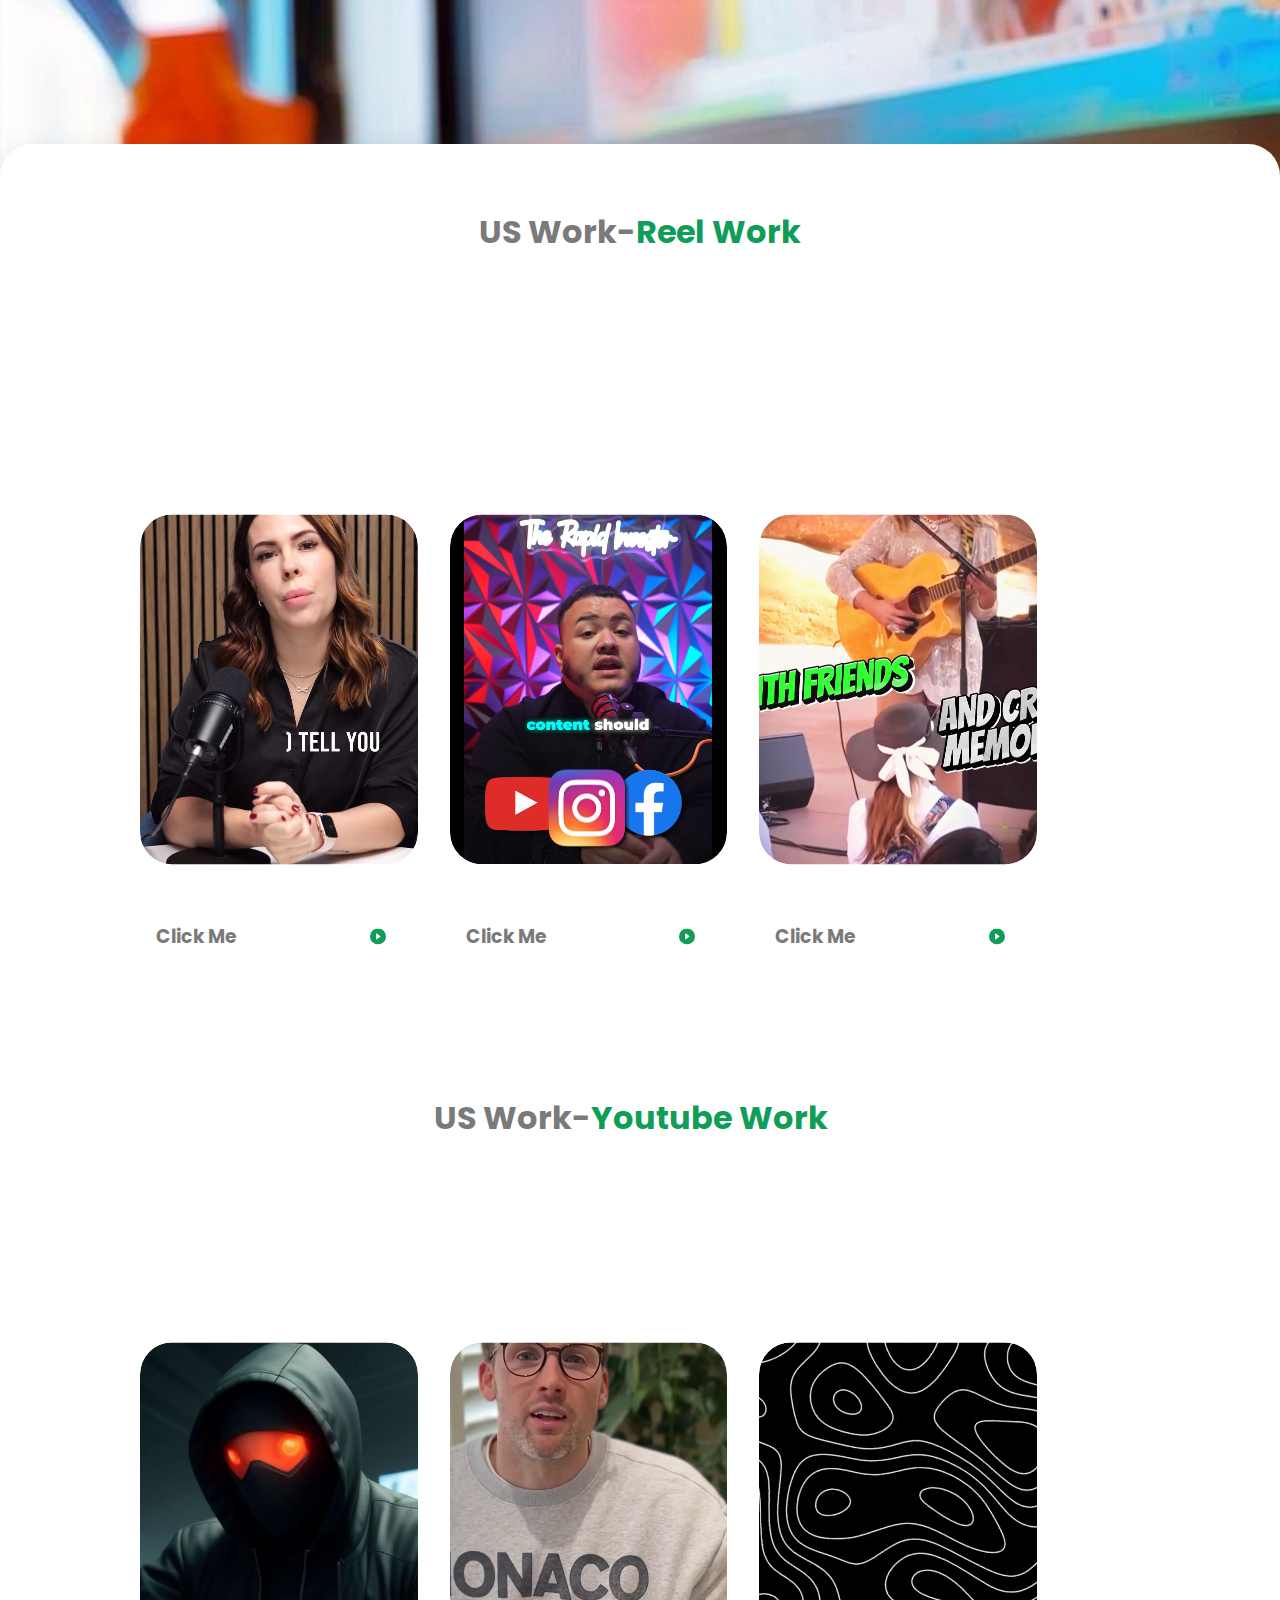
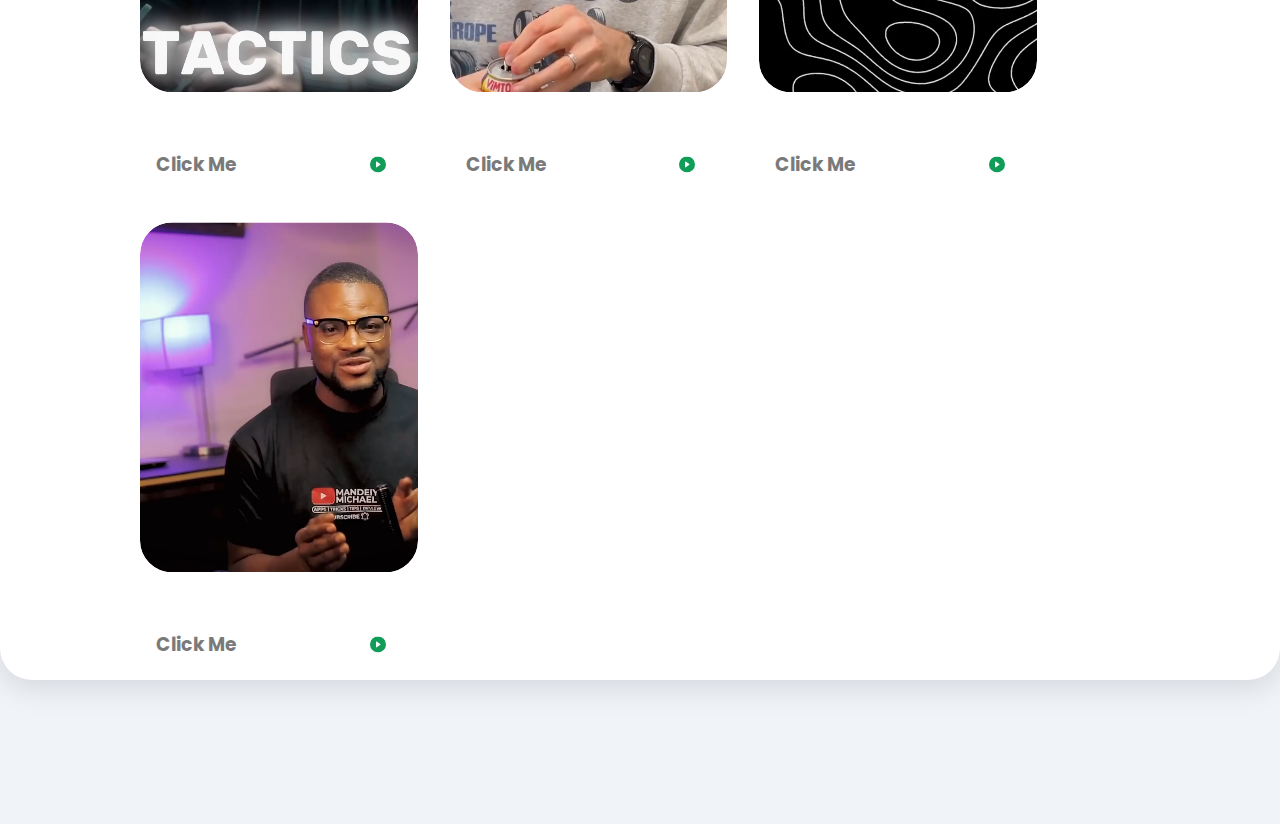
<file: segment2.html>
<!DOCTYPE html>
<html lang="en">
    <head>
        <meta charset="UTF-8">
        <meta name="viewport" content="width=device-width, initial-scale=1.0">
        <title> Areen's Portfolio </title>
        <link rel="preconnect" href="https://fonts.gstatic.com">
        <link href="https://fonts.googleapis.com/css2?family=Poppins:wght@200;300;400;500;600;700;800;900&display=swap"
            rel="stylesheet">
        <link href='https://unpkg.com/boxicons@2.0.7/css/boxicons.min.css' rel='stylesheet'>
        <link rel="stylesheet" href="css/style.css">
    </head>
<body>
    
    <section class="align-items-center bg-img bg-img-fixed" id="food-menu-section"
        style="background-image: url(img/WhatsApp\ Image\ 2024-08-29\ at\ 13.37.56.jpeg);">
        <div class="container">
            <div class="food-menu" style="padding-bottom: 20px;">
                <h1>US Work-<span class="primary-color">Reel Work</span></h1>
                
            
                <div class="food-item-wrap all" style="padding: 60px;">
                    <!-- First Video Item -->
                    <div class="food-item dolor-type">
                        <div class="item-wrap bottom-up play-on-scroll" style="height: 100%;">
                            <!-- Use position: relative to maintain structure and layout -->
                            <a href="https://drive.google.com/file/d/1bMIPZk1EaBNkZndCbLv4C5nbQEJWQMbQ/view?usp=sharing" style="text-decoration: none; color: inherit; display: block; height: 100%;">
                                <div class="item-img" style="height: 350px;">
                                    <!-- Video element for playing background video -->
                                    <video class="img-holder" style="height: 100%; width: 100%; object-fit: cover;" autoplay loop muted playsinline>
                                        <source src="./US/Reel/WhatsApp Video 2024-08-31 at 21.31.55.mp4" type="video/mp4">
                                        Your browser does not support the video tag.
                                    </video>
                                </div>
                                <div class="item-info">
                                    <div>
                                        <h3>Click Me</h3>
                                    </div>
                                    <div class="cart-btn">
                                        <svg xmlns="http://www.w3.org/2000/svg" width="16" height="16" fill="currentColor" class="bi bi-play-circle-fill" viewBox="0 0 16 16">
                                            <path d="M16 8A8 8 0 1 1 0 8a8 8 0 0 1 16 0M6.79 5.093A.5.5 0 0 0 6 5.5v5a.5.5 0 0 0 .79.407l3.5-2.5a.5.5 0 0 0 0-.814z"/>
                                        </svg>
                                    </div>
                                </div>
                            </a>
                        </div>
                    </div>
                    <!-- Second Video Item -->
                    <div class="food-item dolor-type">
                        <div class="item-wrap bottom-up play-on-scroll" style="height: 100%;">
                            <!-- Use position: relative to maintain structure and layout -->
                            <a href="https://drive.google.com/file/d/1sQIK14SbMAVZfR2yqHuzv3g5oj7UHNkz/view?usp=sharing" style="text-decoration: none; color: inherit; display: block; height: 100%;">
                                <div class="item-img" style="height: 350px;">
                                    <!-- Video element for playing background video -->
                                    <video class="img-holder" style="height: 100%; width: 100%; object-fit: cover;" autoplay loop muted playsinline>
                                        <source src="./US/Reel/WhatsApp Video 2024-08-31 at 21.32.04.mp4" type="video/mp4">
                                        Your browser does not support the video tag.
                                    </video>
                                </div>
                                <div class="item-info">
                                    <div>
                                        <h3>Click Me</h3>
                                    </div>
                                    <div class="cart-btn">
                                        <svg xmlns="http://www.w3.org/2000/svg" width="16" height="16" fill="currentColor" class="bi bi-play-circle-fill" viewBox="0 0 16 16">
                                            <path d="M16 8A8 8 0 1 1 0 8a8 8 0 0 1 16 0M6.79 5.093A.5.5 0 0 0 6 5.5v5a.5.5 0 0 0 .79.407l3.5-2.5a.5.5 0 0 0 0-.814z"/>
                                        </svg>
                                    </div>
                                </div>
                            </a>
                        </div>
                    </div>
                    <!-- Third Video Item -->
                    <div class="food-item dolor-type">
                        <div class="item-wrap bottom-up play-on-scroll" style="height: 100%;">
                            <!-- Use position: relative to maintain structure and layout -->
                            <a href="https://drive.google.com/file/d/1rnVga-APq5MgDv8cE3BwKKX6Wm3PULWr/view?usp=sharing" style="text-decoration: none; color: inherit; display: block; height: 100%;">
                                <div class="item-img" style="height: 350px;">
                                    <!-- Video element for playing background video -->
                                    <video class="img-holder" style="height: 100%; width: 100%; object-fit: cover;" autoplay loop muted playsinline>
                                        <source src="./US/Reel/WhatsApp Video 2024-08-31 at 21.32.16.mp4" type="video/mp4">
                                        Your browser does not support the video tag.
                                    </video>
                                </div>
                                <div class="item-info">
                                    <div>
                                        <h3>Click Me</h3>
                                    </div>
                                    <div class="cart-btn">
                                        <svg xmlns="http://www.w3.org/2000/svg" width="16" height="16" fill="currentColor" class="bi bi-play-circle-fill" viewBox="0 0 16 16">
                                            <path d="M16 8A8 8 0 1 1 0 8a8 8 0 0 1 16 0M6.79 5.093A.5.5 0 0 0 6 5.5v5a.5.5 0 0 0 .79.407l3.5-2.5a.5.5 0 0 0 0-.814z"/>
                                        </svg>
                                    </div>
                                </div>
                            </a>
                        </div>
                    </div>
                    
                    
                    
                <h1 style="margin: 50px ;padding-top: 200px;margin-left: 30%;margin-right: 30%;">US Work-<span class="primary-color">Youtube  Work</span></h1>
                <div class="food-item dolor-type">
                    <div class="item-wrap bottom-up play-on-scroll" style="height: 100%;">
                        <!-- Use position: relative to maintain structure and layout -->
                        <a href="https://drive.google.com/file/d/1c1D3ztykmJujHVm5JI0XxqQoNwqnEsPi/view?usp=sharing" style="text-decoration: none; color: inherit; display: block; height: 100%;">
                            <div class="item-img" style="height: 350px;">
                                <!-- Video element for playing background video -->
                                <video class="img-holder" style="height: 100%; width: 100%; object-fit: cover;" autoplay loop muted playsinline>
                                    <source src="./US/yt/WhatsApp Video 2024-08-31 at 21.33.49.mp4" type="video/mp4">
                                    Your browser does not support the video tag.
                                </video>
                            </div>
                            <div class="item-info">
                                <div>
                                    <h3>Click Me</h3>
                                </div>
                                <div class="cart-btn">
                                    <svg xmlns="http://www.w3.org/2000/svg" width="16" height="16" fill="currentColor" class="bi bi-play-circle-fill" viewBox="0 0 16 16">
                                        <path d="M16 8A8 8 0 1 1 0 8a8 8 0 0 1 16 0M6.79 5.093A.5.5 0 0 0 6 5.5v5a.5.5 0 0 0 .79.407l3.5-2.5a.5.5 0 0 0 0-.814z"/>
                                    </svg>
                                </div>
                            </div>
                        </a>
                    </div>
                </div>
                <div class="food-item dolor-type">
                    <div class="item-wrap bottom-up play-on-scroll" style="height: 100%; width: 100%;">
                        <!-- Use position: relative to maintain structure and layout -->
                        <a href="https://drive.google.com/file/d/1yKBHPFP8AUqYgIxdbASThnacfn8AUoL6/view?usp=sharing" style="text-decoration: none; color: inherit; display: block; height: 100%;">
                            <div class="item-img" style="height: 350px;">
                                <!-- Video element for playing background video -->
                                <video class="img-holder" style="height: 100%; width: 100%; object-fit: cover;" autoplay loop muted playsinline>
                                    <source src="./US/yt/WhatsApp Video 2024-08-31 at 21.34.29.mp4" type="video/mp4">
                                    Your browser does not support the video tag.
                                </video>
                            </div>
                            <div class="item-info">
                                <div>
                                    <h3>Click Me</h3>
                                </div>
                                <div class="cart-btn">
                                    <svg xmlns="http://www.w3.org/2000/svg" width="16" height="16" fill="currentColor" class="bi bi-play-circle-fill" viewBox="0 0 16 16">
                                        <path d="M16 8A8 8 0 1 1 0 8a8 8 0 0 1 16 0M6.79 5.093A.5.5 0 0 0 6 5.5v5a.5.5 0 0 0 .79.407l3.5-2.5a.5.5 0 0 0 0-.814z"/>
                                    </svg>
                                </div>
                            </div>
                        </a>
                    </div>
                </div>
                <div class="food-item dolor-type">
                    <div class="item-wrap bottom-up play-on-scroll" style="height: 100%; width: 100%;">
                        <!-- Use position: relative to maintain structure and layout -->
                        <a href="https://drive.google.com/file/d/1C97d1BnPNIpk1Ie3usxz6RXXpCWNl3R5/view?usp=sharing" style="text-decoration: none; color: inherit; display: block; height: 100%;">
                            <div class="item-img" style="height: 350px;">
                                <!-- Video element for playing background video -->
                                <video class="img-holder" style="height: 100%; width: 100%; object-fit: cover;" autoplay loop muted playsinline>
                                    <source src="./US/yt/WhatsApp Video 2024-08-31 at 21.35.26.mp4" type="video/mp4">
                                    Your browser does not support the video tag.
                                </video>
                            </div>
                            <div class="item-info">
                                <div>
                                    <h3>Click Me</h3>
                                </div>
                                <div class="cart-btn">
                                    <svg xmlns="http://www.w3.org/2000/svg" width="16" height="16" fill="currentColor" class="bi bi-play-circle-fill" viewBox="0 0 16 16">
                                        <path d="M16 8A8 8 0 1 1 0 8a8 8 0 0 1 16 0M6.79 5.093A.5.5 0 0 0 6 5.5v5a.5.5 0 0 0 .79.407l3.5-2.5a.5.5 0 0 0 0-.814z"/>
                                    </svg>
                                </div>
                            </div>
                        </a>
                    </div>
                </div>
                <div class="food-item dolor-type">
                    <div class="item-wrap bottom-up play-on-scroll" style="height: 100%; width: 100%;">
                        <!-- Use position: relative to maintain structure and layout -->
                        <a href="https://drive.google.com/file/d/1d5vvn6Q0Na5LHj227C6-_AQSZpboDKmR/view?usp=sharing" style="text-decoration: none; color: inherit; display: block; height: 100%;">
                            <div class="item-img" style="height: 350px;">
                                <!-- Video element for playing background video -->
                                <video class="img-holder" style="height: 100%; width: 100%; object-fit: cover;" autoplay loop muted playsinline>
                                    <source src="./US/yt/WhatsApp Video 2024-08-31 at 21.43.38.mp4" type="video/mp4">
                                    Your browser does not support the video tag.
                                </video>
                            </div>
                            <div class="item-info">
                                <div>
                                    <h3>Click Me</h3>
                                </div>
                                <div class="cart-btn">
                                    <svg xmlns="http://www.w3.org/2000/svg" width="16" height="16" fill="currentColor" class="bi bi-play-circle-fill" viewBox="0 0 16 16">
                                        <path d="M16 8A8 8 0 1 1 0 8a8 8 0 0 1 16 0M6.79 5.093A.5.5 0 0 0 6 5.5v5a.5.5 0 0 0 .79.407l3.5-2.5a.5.5 0 0 0 0-.814z"/>
                                    </svg>
                                </div>
                            </div>
                        </a>
                    </div>
                </div>
                    
                </div>
                
                
            </div>
        </div>
    </section>
    <script src="js/main.js"></script>
</body>
</html>
</file>
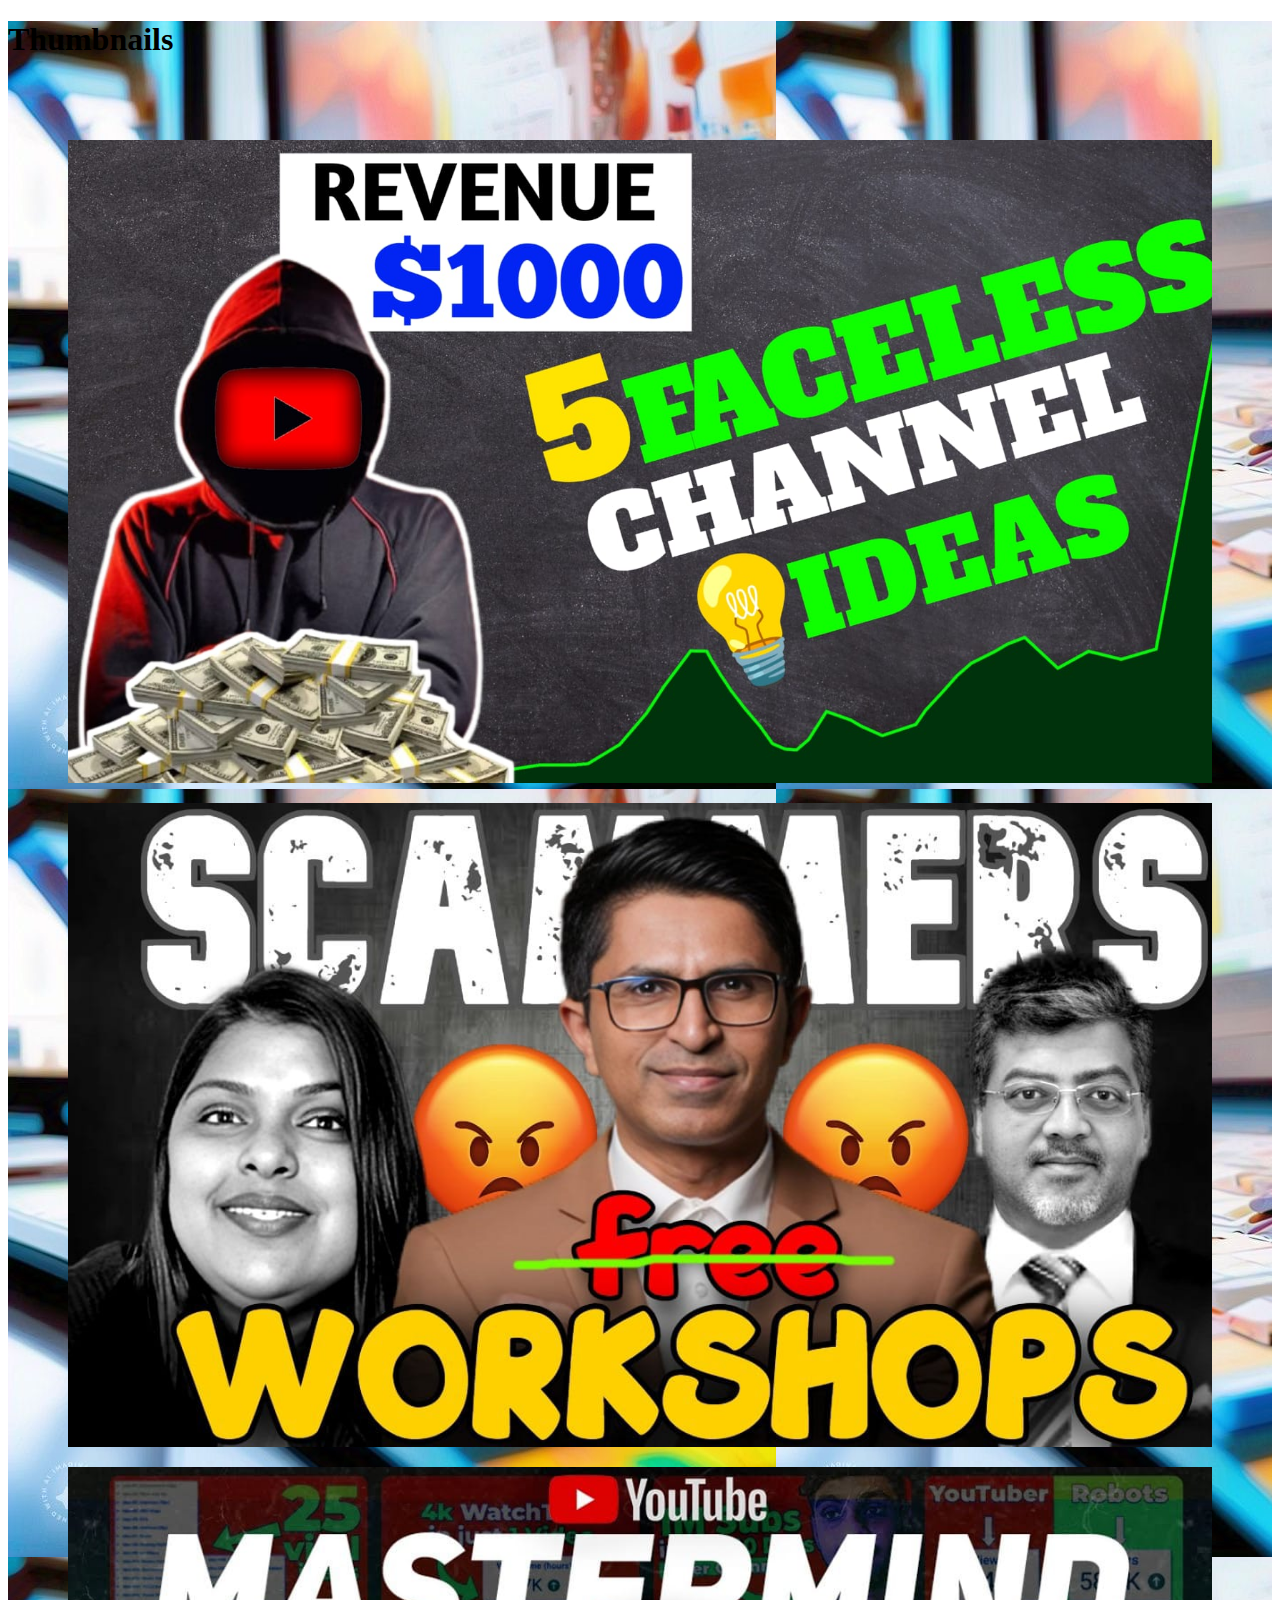
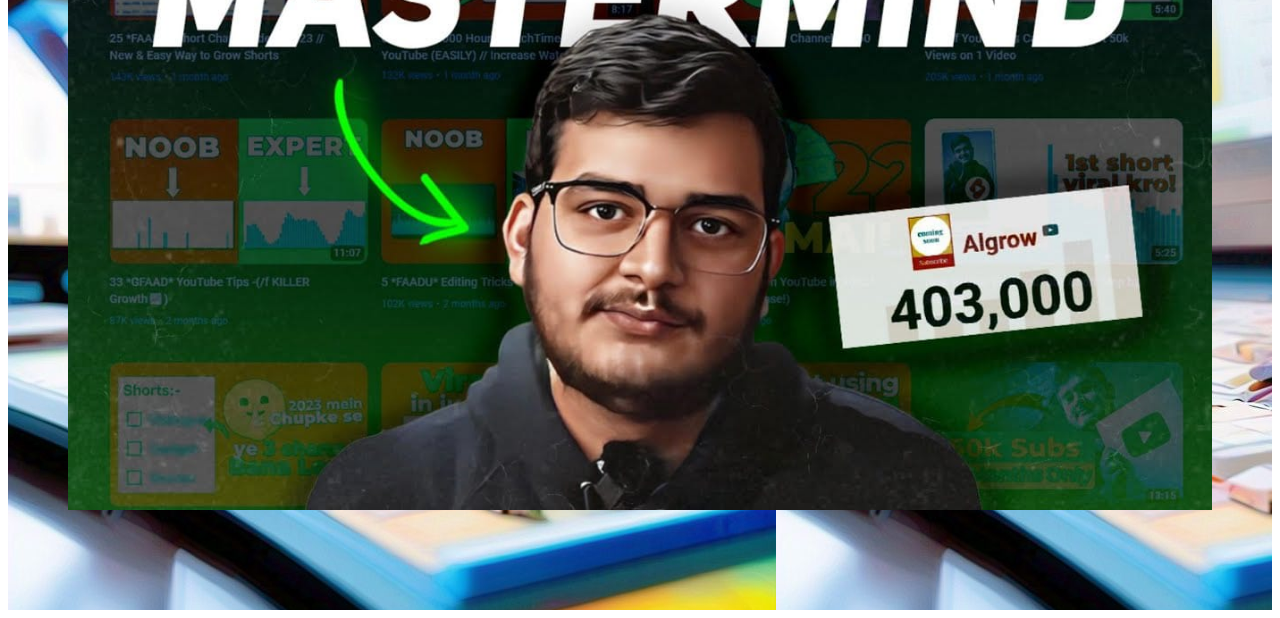
<file: thumbnail.html>
<!DOCTYPE html>
<html lang="en">
    <head>
        <meta charset="UTF-8">
        <meta name="viewport" content="width=device-width, initial-scale=1.0">
        <title>Thumbnails</title>
        <link rel="preconnect" href="https://fonts.gstatic.com">
        <link href="https://fonts.googleapis.com/css2?family=Poppins:wght@200;300;400;500;600;700;800;900&display=swap" rel="stylesheet">
        <link href='https://unpkg.com/boxicons@2.0.7/css/boxicons.min.css' rel='stylesheet'>
    </head>
<body>
    
    <section class="align-items-center bg-img bg-img-fixed" id="food-menu-section"
        style="background-image: url(img/WhatsApp\ Image\ 2024-08-29\ at\ 13.37.56.jpeg); height: 100%; width: 100%;">
        <div class="container">
            <div class="food-menu" style="padding-bottom: 20px;">
                <h1>
                   Thumb<span class="primary-color">nails</span> 
                </h1>
            
                <div class="food-item-wrap all" style="padding: 60px;">
                    <!-- First Image -->
                    <div class="food-item dolor-type" style="width: 100%; max-width: 100%; margin-bottom: 20px;">
                        <div class="item-wrap bottom-up play-on-scroll">
                            <div class="item-img" style="height: auto; max-width: 100%;">
                                <div class="img-holder bg-img" 
                                     style="background-image: url('assets/WhatsApp\ Image\ 2024-08-30\ at\ 12.28.30.jpeg'); height: 0; padding-bottom: 56.25%; background-size: cover; background-position: center;">
                                </div>
                            </div>
                        </div>
                    </div>

                    <!-- Second Image -->
                    <div class="food-item dolor-type" style="width: 100%; max-width: 100%; margin-bottom: 20px;">
                        <div class="item-wrap bottom-up play-on-scroll">
                            <div class="item-img" style="height: auto; max-width: 100%;">
                                <div class="img-holder bg-img"
                                     style="background-image: url('assets/WhatsApp\ Image\ 2024-08-30\ at\ 12.30.00.jpeg'); height: 0; padding-bottom: 56.25%; background-size: cover; background-position: center;">
                                </div>
                            </div>
                        </div>
                    </div>
                    
                    <!-- Third Image -->
                    <div class="food-item ipsum-type" style="width: 100%; max-width: 100%; margin-bottom: 20px;">
                        <div class="item-wrap bottom-up play-on-scroll">
                            <div class="item-img" style="height: auto; max-width: 100%;">
                                <div class="img-holder bg-img"
                                     style="background-image: url('assets/WhatsApp\ Image\ 2024-08-30\ at\ 12.30.00\ \(1\).jpeg'); height: 0; padding-bottom: 56.25%; background-size: cover; background-position: center;">
                                </div>
                            </div>
                        </div>
                    </div>
                </div>
            </div>
        </div>
    </section>
    <script src="js/main.js"></script>
</body>
</html>
</file>
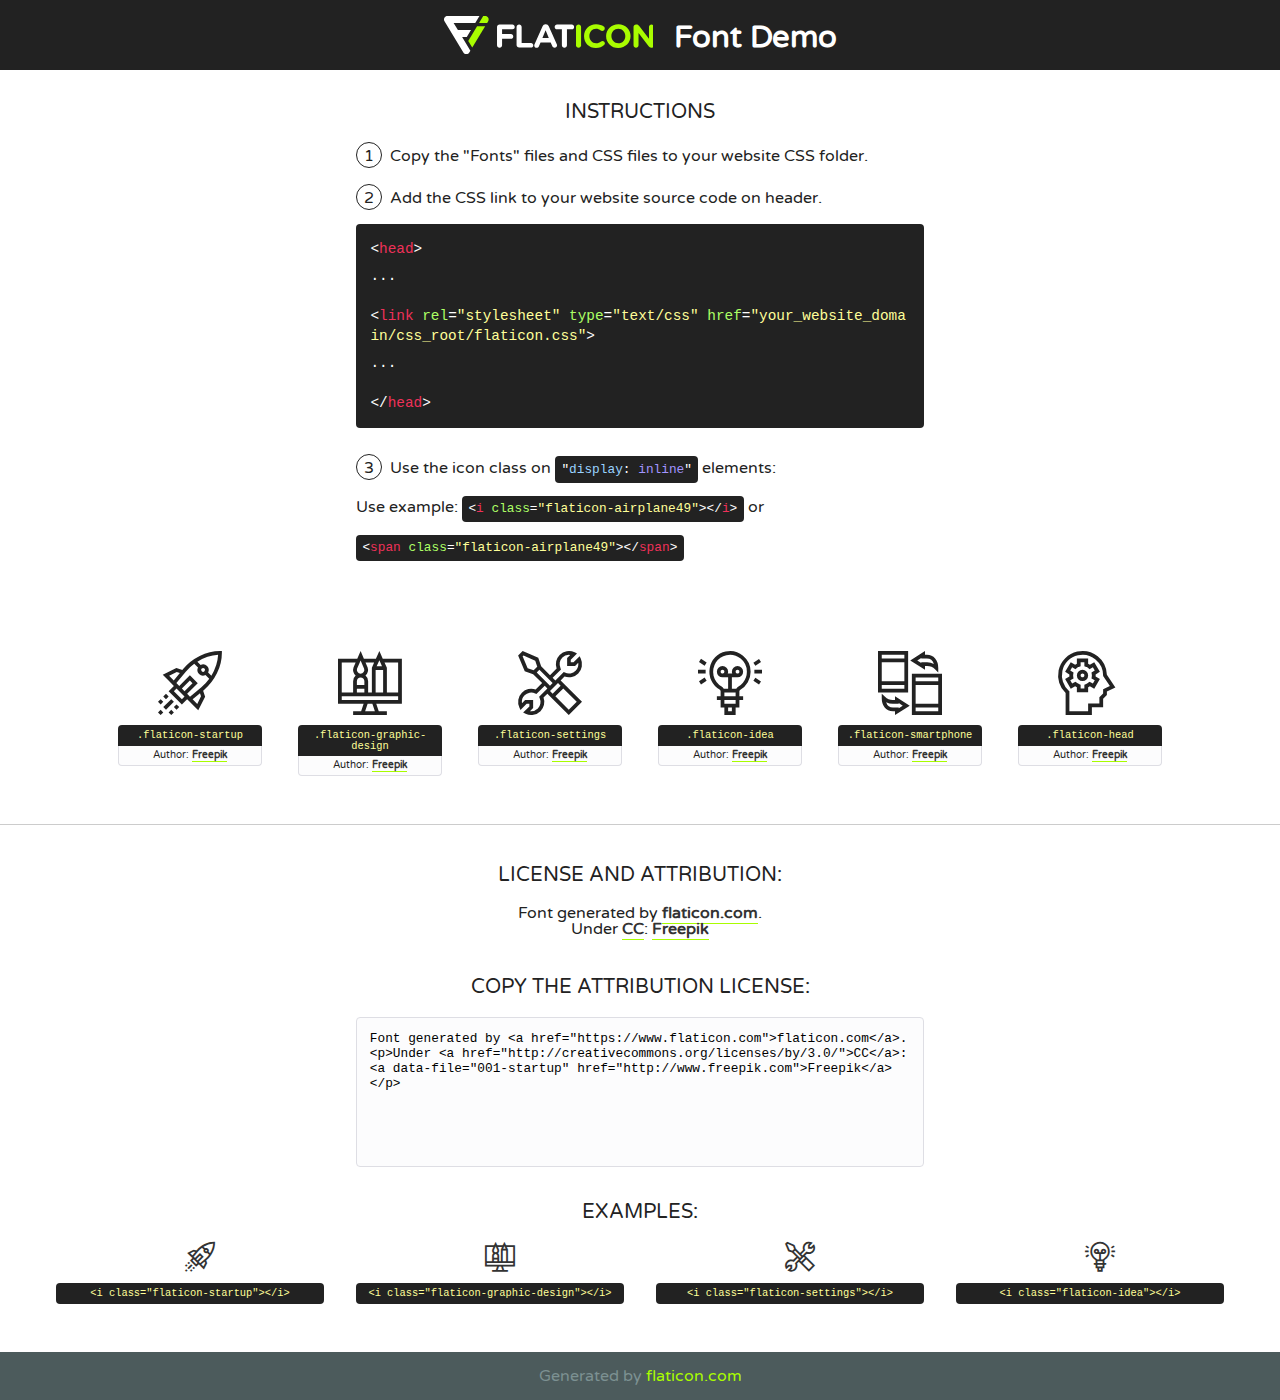
<file: fonts/flaticon/font/flaticon.html>
<!DOCTYPE html>
<!--
  Flaticon icon font: Flaticon
  Creation date: 03/04/2019 06:02
-->
<html>
<!DOCTYPE html>
<html>

<head>
    <title>Flaticon WebFont</title>
    <link href="http://fonts.googleapis.com/css?family=Varela+Round" rel="stylesheet" type="text/css" />
    <link rel="stylesheet" type="text/css" href="flaticon.css">
    <meta charset="UTF-8">
    <style>
    html, body, div, span, applet, object, iframe,
    h1, h2, h3, h4, h5, h6, p, blockquote, pre,
    a, abbr, acronym, address, big, cite, code,
    del, dfn, em, img, ins, kbd, q, s, samp,
    small, strike, strong, sub, sup, tt, var,
    b, u, i, center,
    dl, dt, dd, ol, ul, li,
    fieldset, form, label, legend,
    table, caption, tbody, tfoot, thead, tr, th, td,
    article, aside, canvas, details, embed, 
    figure, figcaption, footer, header, hgroup, 
    menu, nav, output, ruby, section, summary,
    time, mark, audio, video {
        margin: 0;
        padding: 0;
        border: 0;
        font-size: 100%;
        font: inherit;
        vertical-align: baseline;
    }
    /* HTML5 display-role reset for older browsers */
    article, aside, details, figcaption, figure, 
    footer, header, hgroup, menu, nav, section {
        display: block;
    }
    body {
        line-height: 1;
    }
    ol, ul {
        list-style: none;
    }
    blockquote, q {
        quotes: none;
    }
    blockquote:before, blockquote:after,
    q:before, q:after {
        content: '';
        content: none;
    }
    table {
        border-collapse: collapse;
        border-spacing: 0;
    }
    body {
        font-family: 'Varela Round', Helvetica, Arial, sans-serif;
        font-size: 16px;
        color: #222;
    }
    a {
        color: #333;
        border-bottom: 1px solid #a9fd00;
        font-weight: bold;
        text-decoration: none;
    }
    * {
        -moz-box-sizing: border-box;
        -webkit-box-sizing: border-box;
        box-sizing: border-box;
        margin: 0;
        padding: 0;
    }
    [class^="flaticon-"]:before, [class*=" flaticon-"]:before, [class^="flaticon-"]:after, [class*=" flaticon-"]:after {
        font-family: Flaticon;
        font-size: 30px;
        font-style: normal;
        margin-left: 20px;
        color: #333;
    }
    .wrapper {
        max-width: 600px;
        margin: auto;
        padding: 0 1em;
    }
    .title {
        font-size: 1.25em;
        text-align: center;
        margin-bottom: 1em;
        text-transform: uppercase;
    }
    header {
        text-align: center;
        background-color: #222;
        color: #fff;
        padding: 1em;
    }
    header .logo {
        width: 210px;
        height: 38px;
        display: inline-block;
        vertical-align: middle;
        margin-right: 1em;
        border: none;
    }
    header strong {
        font-size: 1.95em;
        font-weight: bold;
        vertical-align: middle;
        margin-top: 5px;
        display: inline-block;
    }
    .demo {
        margin: 2em auto;
        line-height: 1.25em;
    }
    .demo ul li {
        margin-bottom: 1em;
    }
    .demo ul li .num {
        color: #222;
        border-radius: 20px;
        display: inline-block;
        width: 26px;
        padding: 3px;
        height: 26px;
        text-align: center;
        margin-right: 0.5em;
        border: 1px solid #222;
    }
    .demo ul li code {
        background-color: #222;
        border-radius: 4px;
        padding: 0.25em 0.5em;
        display: inline-block;
        color: #fff;
        font-family: Consolas,Monaco,Lucida Console,Liberation Mono,DejaVu Sans Mono,Bitstream Vera Sans Mono,Courier New, monospace;
        font-weight: lighter;
        margin-top: 1em;
        font-size: 0.8em;
        word-break: break-all;
    }
    .demo ul li code.big {
        padding: 1em;
        font-size: 0.9em;
    }
    .demo ul li code .red {
        color: #EF3159;
    }
    .demo ul li code .green {
        color: #ACFF65;
    }
    .demo ul li code .yellow {
        color: #FFFF99;
    }
    .demo ul li code .blue {
        color: #99D3FF;
    }
    .demo ul li code .purple {
        color: #A295FF;
    }
    .demo ul li code .dots {
        margin-top: 0.5em;
        display: block;
    }
    #glyphs {
        border-bottom: 1px solid #ccc;
        padding: 2em 0;
        text-align: center;
    }
    .glyph {
        display: inline-block;
        width: 9em;
        margin: 1em;
        text-align: center;
        vertical-align: top;
        background: #FFF;
    }
    .glyph .glyph-icon {
        padding: 10px;
        display: block;
        font-family:"Flaticon";
        font-size: 64px;
        line-height: 1;
    }
    .glyph .glyph-icon:before {
        font-size: 64px;
        color: #222;
        margin-left: 0;
    }
    .class-name {
        font-size: 0.65em;
        background-color: #222;
        color: #fff;
        border-radius: 4px 4px 0 0;
        padding: 0.5em;
        color: #FFFF99;
        font-family: Consolas,Monaco,Lucida Console,Liberation Mono,DejaVu Sans Mono,Bitstream Vera Sans Mono,Courier New, monospace;
    }
    .author-name {
        font-size: 0.6em;
        background-color: #fcfcfd;
        border: 1px solid #DEDEE4;
        border-top: 0;
        border-radius: 0 0 4px 4px;
        padding: 0.5em;
    }
    .class-name:last-child {
        font-size: 10px;
        color:#888;
    }
    .class-name:last-child a {
        font-size: 10px;
        color:#555;
    }
    .class-name:last-child a:hover {
        color:#a9fd00;
    }
    .glyph > input {
        display: block;
        width: 100px;
        margin: 5px auto;
        text-align: center;
        font-size: 12px;
        cursor: text;
    }
    .glyph > input.icon-input {
        font-family:"Flaticon";
        font-size: 16px;
        margin-bottom: 10px;
    }
    .attribution .title {
        margin-top: 2em;
    }
    .attribution textarea {
        background-color: #fcfcfd;
        padding: 1em;
        border: none;
        box-shadow: none;
        border: 1px solid #DEDEE4;
        border-radius: 4px;
        resize: none;
        width: 100%;
        height: 150px;
        font-size: 0.8em;
        font-family: Consolas,Monaco,Lucida Console,Liberation Mono,DejaVu Sans Mono,Bitstream Vera Sans Mono,Courier New, monospace;
        -webkit-appearance: none;
    }
    .iconsuse {
        margin: 2em auto;
        text-align: center;
        max-width: 1200px;
    }
    .iconsuse:after {
        content: '';
        display: table;
        clear: both;
    }
    .iconsuse .image {
        float: left;
        width: 25%;
        padding: 0 1em;
    }
    .iconsuse .image p {
        margin-bottom: 1em;
    }
    .iconsuse .image span {
        display: block;
        font-size: 0.65em;
        background-color: #222;
        color: #fff;
        border-radius: 4px;
        padding: 0.5em;
        color: #FFFF99;
        margin-top: 1em;
        font-family: Consolas,Monaco,Lucida Console,Liberation Mono,DejaVu Sans Mono,Bitstream Vera Sans Mono,Courier New, monospace;
    }
    #footer {
        text-align: center;
        background-color: #4C5B5C;
        color: #7c9192;
        padding: 1em;
    }
    #footer a {
        border: none;
        color: #a9fd00;
        font-weight: normal;
    }
    @media (max-width: 960px) {
        .iconsuse .image {
            width: 50%;
        }
    }
    @media (max-width: 560px) {
        .iconsuse .image {
            width: 100%;
        }
    }
    </style>
</head>

<body class="characters-off">

    <header>
        <a href="https://www.flaticon.com" target="_blank" class="logo">
            <svg version="1.1" xmlns="http://www.w3.org/2000/svg" xmlns:xlink="http://www.w3.org/1999/xlink" xmlns:a="http://ns.adobe.com/AdobeSVGViewerExtensions/3.0/" viewBox="0 0 560.875 102.036" enable-background="new 0 0 560.875 102.036" xml:space="preserve">
                <defs>
                </defs>
                <g>
                    <g class="letters">
                        <path fill="#ffffff" d="M141.596,29.675c0-3.777,2.985-6.767,6.764-6.767h34.438c3.426,0,6.15,2.728,6.15,6.15
                        c0,3.43-2.724,6.149-6.15,6.149h-27.674v13.091h23.719c3.429,0,6.151,2.724,6.151,6.15c0,3.43-2.723,6.149-6.151,6.149h-23.719
                        v17.574c0,3.773-2.986,6.761-6.764,6.761c-3.779,0-6.764-2.989-6.764-6.761V29.675z"></path>
                        <path fill="#ffffff" d="M193.844,29.149c0-3.781,2.985-6.767,6.764-6.767c3.776,0,6.763,2.985,6.763,6.767v42.957h25.039
                        c3.426,0,6.149,2.726,6.149,6.153c0,3.425-2.723,6.15-6.149,6.15h-31.802c-3.779,0-6.764-2.986-6.764-6.768V29.149z"></path>
                        <path fill="#ffffff" d="M241.891,75.71l21.438-48.407c1.492-3.341,4.215-5.357,7.906-5.357h0.792
                        c3.686,0,6.323,2.017,7.815,5.357l21.439,48.407c0.436,0.967,0.701,1.845,0.701,2.723c0,3.602-2.809,6.501-6.414,6.501
                        c-3.161,0-5.269-1.845-6.499-4.655l-4.132-9.661h-27.059l-4.301,10.102c-1.144,2.631-3.426,4.214-6.237,4.214
                        c-3.517,0-6.24-2.81-6.24-6.325C241.1,77.64,241.451,76.677,241.891,75.71z M279.932,58.666l-8.521-20.297l-8.526,20.297H279.932
                        z"></path>
                        <path fill="#ffffff" d="M314.864,35.387H301.86c-3.429,0-6.239-2.813-6.239-6.238c0-3.429,2.811-6.24,6.239-6.24h39.533
                        c3.426,0,6.237,2.811,6.237,6.24c0,3.425-2.811,6.238-6.237,6.238h-13.001v42.785c0,3.773-2.99,6.761-6.764,6.761
                        c-3.779,0-6.764-2.989-6.764-6.761V35.387z"></path>
                        <path fill="#A9FD00" d="M352.615,29.149c0-3.781,2.985-6.767,6.767-6.767c3.774,0,6.761,2.985,6.761,6.767v49.024
                        c0,3.773-2.987,6.761-6.761,6.761c-3.781,0-6.767-2.989-6.767-6.761V29.149z"></path>
                        <path fill="#A9FD00" d="M374.132,53.836v-0.179c0-17.481,13.178-31.801,32.065-31.801c9.22,0,15.459,2.458,20.557,6.238
                        c1.402,1.054,2.637,2.985,2.637,5.357c0,3.692-2.985,6.59-6.681,6.59c-1.845,0-3.071-0.702-4.044-1.319
                        c-3.776-2.813-7.729-4.393-12.562-4.393c-10.364,0-17.831,8.611-17.831,19.154v0.173c0,10.542,7.291,19.329,17.831,19.329
                        c5.715,0,9.492-1.756,13.359-4.834c1.049-0.874,2.458-1.491,4.039-1.491c3.429,0,6.325,2.813,6.325,6.236
                        c0,2.106-1.056,3.78-2.282,4.834c-5.539,4.834-12.036,7.733-21.878,7.733C387.572,85.464,374.132,71.493,374.132,53.836z"></path>
                        <path fill="#A9FD00" d="M433.009,53.836v-0.179c0-17.481,13.79-31.801,32.766-31.801c18.981,0,32.592,14.143,32.592,31.628v0.173
                        c0,17.483-13.785,31.807-32.769,31.807C446.625,85.464,433.009,71.32,433.009,53.836z M484.224,53.836v-0.179
                        c0-10.539-7.725-19.326-18.626-19.326c-10.893,0-18.449,8.611-18.449,19.154v0.173c0,10.542,7.73,19.329,18.626,19.329
                        C476.676,72.986,484.224,64.378,484.224,53.836z"></path>
                        <path fill="#A9FD00" d="M506.233,29.321c0-3.774,2.99-6.763,6.767-6.763h1.401c3.252,0,5.183,1.583,7.029,3.953l26.093,34.265
                        V29.059c0-3.692,2.99-6.677,6.681-6.677c3.683,0,6.671,2.985,6.671,6.677v48.934c0,3.78-2.987,6.765-6.764,6.765h-0.436
                        c-3.257,0-5.188-1.581-7.034-3.953l-27.056-35.492v32.944c0,3.687-2.985,6.676-6.678,6.676c-3.683,0-6.673-2.989-6.673-6.676
                        V29.321z"></path>
                    </g>
                    <g class="insignia">
                        <path fill="#ffffff" d="M48.372,56.137h12.517l11.156-18.537H37.186L25.688,18.539h57.825L94.668,0H9.271
                        C5.925,0,2.842,1.801,1.198,4.716c-1.644,2.907-1.593,6.482,0.134,9.343l50.38,83.501c1.678,2.781,4.689,4.476,7.938,4.476
                        c3.246,0,6.257-1.695,7.935-4.476l2.898-4.804L48.372,56.137z"></path>
                        <g class="i">
                            <path fill="#A9FD00" d="M93.575,18.539h0.031v0.004l21.652,0.004l2.705-4.488c1.727-2.861,1.778-6.436,0.133-9.343
                            C116.454,1.801,113.371,0,110.026,0h-5.294L93.575,18.539z"></path>
                            <polygon fill="#A9FD00" points="88.291,27.356 64.725,66.486 75.519,84.404 109.942,27.356"></polygon>
                        </g>
                    </g>
                </g>
            </svg>
        </a>
        <strong>Font Demo</strong>
    </header>


    <section class="demo wrapper">

        <p class="title">Instructions</p>

        <ul>
            <li>
                <span class="num">1</span>Copy the "Fonts" files and CSS files to your website CSS folder.
            </li>
            <li>
                <span class="num">2</span>Add the CSS link to your website source code on header.
                <code class="big">
                    &lt;<span class="red">head</span>&gt;
                    <br/><span class="dots">...</span>
                    <br/>&lt;<span class="red">link</span> <span class="green">rel</span>=<span class="yellow">"stylesheet"</span> <span class="green">type</span>=<span class="yellow">"text/css"</span> <span class="green">href</span>=<span class="yellow">"your_website_domain/css_root/flaticon.css"</span>&gt;
                    <br/><span class="dots">...</span>
                    <br/>&lt;/<span class="red">head</span>&gt;
                </code>
            </li>

            <li>
                <p>
                    <span class="num">3</span>Use the icon class on <code>"<span class="blue">display</span>:<span class="purple"> inline</span>"</code> elements:
                    <br />
                    Use example: <code>&lt;<span class="red">i</span> <span class="green">class</span>=<span class="yellow">&quot;flaticon-airplane49&quot;</span>&gt;&lt;/<span class="red">i</span>&gt;</code> or <code>&lt;<span class="red">span</span> <span class="green">class</span>=<span class="yellow">&quot;flaticon-airplane49&quot;</span>&gt;&lt;/<span class="red">span</span>&gt;</code>
            </li>
        </ul>

    </section>




   <section id="glyphs">          
    
      
        <div class="glyph"><div class="glyph-icon flaticon-startup"></div>
            <div class="class-name">.flaticon-startup</div>
            <div class="author-name">Author: <a data-file="001-startup" href="http://www.freepik.com">Freepik</a> </div> 
        </div>        
        
        <div class="glyph"><div class="glyph-icon flaticon-graphic-design"></div>
            <div class="class-name">.flaticon-graphic-design</div>
            <div class="author-name">Author: <a data-file="002-graphic-design" href="http://www.freepik.com">Freepik</a> </div> 
        </div>        
        
        <div class="glyph"><div class="glyph-icon flaticon-settings"></div>
            <div class="class-name">.flaticon-settings</div>
            <div class="author-name">Author: <a data-file="003-settings" href="http://www.freepik.com">Freepik</a> </div> 
        </div>        
        
        <div class="glyph"><div class="glyph-icon flaticon-idea"></div>
            <div class="class-name">.flaticon-idea</div>
            <div class="author-name">Author: <a data-file="004-idea" href="http://www.freepik.com">Freepik</a> </div> 
        </div>        
        
        <div class="glyph"><div class="glyph-icon flaticon-smartphone"></div>
            <div class="class-name">.flaticon-smartphone</div>
            <div class="author-name">Author: <a data-file="005-smartphone" href="http://www.freepik.com">Freepik</a> </div> 
        </div>        
        
        <div class="glyph"><div class="glyph-icon flaticon-head"></div>
            <div class="class-name">.flaticon-head</div>
            <div class="author-name">Author: <a data-file="006-head" href="http://www.freepik.com">Freepik</a> </div> 
        </div>        
        

    </section>



    <section class="attribution wrapper"   style="text-align:center;">

      <div class="title">License and attribution:</div><div class="attrDiv">Font generated by <a href="https://www.flaticon.com">flaticon.com</a>. <div><p>Under <a href="http://creativecommons.org/licenses/by/3.0/">CC</a>: <a data-file="001-startup" href="http://www.freepik.com">Freepik</a></p>  </div>
      </div>
      <div class="title">Copy the Attribution License:</div>

    <textarea onclick="this.focus();this.select();">Font generated by &lt;a href=&quot;https://www.flaticon.com&quot;&gt;flaticon.com&lt;/a&gt;. <p>Under <a href="http://creativecommons.org/licenses/by/3.0/">CC</a>: <a data-file="001-startup" href="http://www.freepik.com">Freepik</a></p>  
     </textarea>

    </section>

    <section class="iconsuse">

          <div class="title">Examples:</div>            
             
            <div class="image">
                <p>
                    <i class="glyph-icon flaticon-startup"></i> 
                    <span>&lt;i class=&quot;flaticon-startup&quot;&gt;&lt;/i&gt;</span>
                </p>
            </div>
            
            <div class="image">
                <p>
                    <i class="glyph-icon flaticon-graphic-design"></i> 
                    <span>&lt;i class=&quot;flaticon-graphic-design&quot;&gt;&lt;/i&gt;</span>
                </p>
            </div>
            
            <div class="image">
                <p>
                    <i class="glyph-icon flaticon-settings"></i> 
                    <span>&lt;i class=&quot;flaticon-settings&quot;&gt;&lt;/i&gt;</span>
                </p>
            </div>
            
            <div class="image">
                <p>
                    <i class="glyph-icon flaticon-idea"></i> 
                    <span>&lt;i class=&quot;flaticon-idea&quot;&gt;&lt;/i&gt;</span>
                </p>
            </div>
                       
        </div>
                            
    </section>

<div id="footer">
    <div>Generated by <a href="https://www.flaticon.com">flaticon.com</a>
    </div>
</div>



</body>
</html>
</file>
<file: css/style.css>
:root {
    --primary-color: #0F9D58;
    --background-color: #f0f3f7;
    --secon-color: #9da2ad;
    --grey: #7a7a7b;
    --white: #ffffff;
}

* {
    font-family: 'Poppins', sans-serif;
    margin: 0;
    padding: 0;
    padding-top: 0px;
    box-sizing: border-box;
}

a {
    color: unset;
    text-decoration: none;
}

body,
html {
    background-color: var(--background-color);
    scroll-behavior: smooth;
    position: relative;
    overflow-x: hidden;
}

.nav {
    position: fixed;
    top: 0;
    left: 0;
    width: 100%;
    z-index: 99;
    background-color: var(--background-color);
    box-shadow: rgba(99, 99, 99, 0.2) 0px 2px 8px 0px;
}

.menu-wrap {
    max-width: 1366px;
    margin: auto;
    display: flex;
    align-items: center;
    justify-content: space-between;
    padding: 1rem;
}

.logo {
    font-size: 2rem;
    font-weight: 800;
    color: var(--primary-color);
}

.menu {
    display: flex;
    align-items: center;
    justify-content: center;
}

.menu-item {
    margin-left: 1rem;
    padding: .5rem 1.5rem;
    font-weight: 600;
    color: var(--grey);
    transition: .5s ease-in-out;
    cursor: pointer;
}

.menu-item:hover,
.menu-item.active {
    color: var(--white);
    background-color: var(--primary-color);
    border-radius: 1rem;
}

.cart-btn {
    width: 3rem;
    height: 3rem;
    display: flex;
    align-items: center;
    justify-content: center;
    color: var(--primary-color);
    font-size: 2rem;
    cursor: pointer;
    transition: .5s ease-in-out;
}

.cart-btn:hover {
    background-color: var(--primary-color);
    color: var(--white);
    border-radius: 1rem;
}

.fullheight {
    height: 100vh;
}

.align-items-center {
    display: flex;
    align-items: center;
    justify-content: center;
    text-align: center;
    
}

.bg-img {
    background-position:center;
    background-size: cover;
    background-repeat: no-repeat;
    

}

.bg-img-fixed {
    background-attachment: fixed;
}

.container {
    width: 100%;
    max-width: 1366px;
    margin: 0 auto;
}


section {
    padding: 9rem 0;
}

.slogan {
    text-align: left;
}

.slogan h1 {
    font-size: 5rem;
    color: var(--primary-color);
}

.slogan button {
    padding: 1rem 5rem;
    outline: none;
    border: none;
    background-color: var(--background-color);
    border: .125rem solid var(--primary-color);
    border-radius: 2rem;
    color: var(--primary-color);
    margin: 3rem 0;
    cursor: pointer;
    font-weight: 600;
    transition: .5s ease-in-out;
}

.slogan button:hover {
    background-color: var(--primary-color);
    color: var(--white);
}

.fullwidth {
    width: 100%;
}

#about img {
    border-radius: 2rem;
    box-shadow: rgba(17, 17, 26, 0.1) 0px 8px 24px,
        rgba(17, 17, 26, 0.1) 0px 16px 56px,
        rgba(17, 17, 26, 0.1) 0px 24px 80px;
}


.about-slogan {
    padding: 4rem;
    background-color: var(--white);
    border-radius: 2rem;
    box-shadow: rgba(0, 0, 0, 0.15) 0px 2px 8px;
}

.about-slogan.start {
    transform: translateX(-10rem) !important;
}

.about-slogan h3 {
    font-size: 2rem;
    margin-bottom: 3rem;
    color: var(--grey);
}

.primary-color {
    color: var(--primary-color);
}

.food-menu {
    padding: 4rem;
    background-color: var(--white);
    border-radius: 2rem;
    box-shadow: rgba(100, 100, 111, 0.2) 0px 7px 29px 0px;
}

.food-menu h1 {
    color: var(--grey);
}

.food-menu p {
    margin: 2rem 0;
}

.food-category {
    display: flex;
}

.food-category button {
    padding: .5rem 2.5rem;
    margin: 0 1rem;
    outline: none;
    border: 1px solid var(--primary-color);
    background-color: transparent;
    color: var(--primary-color);
    font-weight: 600;
    border-radius: 1rem;
    cursor: pointer;
    transition: .3s ease-in-out;
}

.food-category button:hover,
.food-category button.active {
    background-color: var(--primary-color);
    color: var(--white);
}

.food-item-wrap {
    display: flex;
    flex-wrap: wrap;
    justify-content: flex-start;
    margin-top: 3rem;
    margin-bottom: 3rem;
}

.food-item {
    width: 30%;
    height: 30rem;
    padding: 1rem;
}

.item-wrap {
    height: 100%;
    transition: .4s ease-in-out;
    cursor: pointer;
    border-radius: 2rem;
    margin-bottom: 10px;
}

.item-wrap:hover {
    box-shadow: rgba(14, 30, 37, 0.12) 0px 2px 4px 0px,
        rgba(14, 30, 37, 0.32) 0px 2px 16px 0px;
}

.item-img {
    height: 60%;
    position: relative;
    overflow: hidden;
    border-radius: 2rem;
}

.img-holder {
    position: absolute;
    top: 0;
    left: 0;
    width: 100%;
    height: 100%;
    transition: .5s ease-in-out;
    border-radius: 2rem;
}

.img-holder:hover {
    transform: scale(2) rotate(45deg);
}

.item-info {
    display: flex;
    justify-content: space-between;
    align-items: center;
    margin-top: 3rem;
    padding: 0 1rem;
}

.item-info h3 {
    color: var(--grey);
}

.item-info>div:first-child {
    text-align: left;
}

.review-wrap {
    width: 100%;
    padding: 1rem;
    background-color: var(--white);
    border-radius: 3rem;
    box-shadow: rgba(100, 100, 111, 0.2) 0px 7px 29px 0px;
}

.review-wrap.active {
    transform: scale(1.2) !important;
}

.review-content {
    padding: 3rem;
    border-bottom: .125rem solid var(--grey);
    position: relative;
    text-align: center;
}

.review-img {
    position: absolute;
    left: 50%;
    transform: translateX(-50%);
    bottom: -2.5rem;
    width: 5rem;
    height: 5rem;
    border-radius: 2rem;
    box-shadow: rgba(100, 100, 111, 0.2) 0px 7px 29px 0px;
}

.review-info {
    padding: 3rem;
    text-align: center;
}

.rating {
    margin-top: 2rem;
}

.rating i {
    color: var(--primary-color);
}

.footer {
    color: var(--white);
}

.footer h1 {
    color: var(--primary-color);
}

.input-group {
    padding: 1rem;
    border: .125rem solid var(--primary-color);
    border-radius: 2rem;
    display: flex;
    justify-content: space-between;
    margin-top: 2rem;
}

.input-group input {
    flex: auto;
    outline: none;
    border: none;
    color: var(--primary-color);
    background-color: transparent;
}

.input-group button {
    padding: .5rem 1rem;
    outline: none;
    border: none;
    background-color: var(--primary-color);
    border-radius: 1rem;
    color: var(--white);
    font-weight: 600;
    cursor: pointer;
}

.back-to-top {
    position: fixed;
    bottom: 70px;
    right: 70px;
    border-radius: 10px;
    background-color: var(--primary-color);
    color: var(--white);
    display: flex;
    align-items: center;
    justify-content: center;
    font-size: 2rem;
    padding: .5rem;
    z-index: 99;
    display: none;
}

.food-item-wrap>div {
    display: none;
}

.food-item-wrap.all>div {
    display: block;
}

.food-item-wrap.salad>div.salad-type {
    display: block;
}

.food-item-wrap.lorem>div.lorem-type {
    display: block;
}

.food-item-wrap.ipsum>div.ipsum-type {
    display: block;
}

.food-item-wrap.dolor>div.dolor-type {
    display: block;
}

/* ANIMATION */

.left-to-right {
    transform: translateX(-150%);
    transition: 1s ease-in-out;
}

.left-to-right.start {
    transform: translateX(0);
}

.right-to-left {
    transform: translateX(150%);
    transition: 1s ease-in-out;
}

.right-to-left.start {
    transform: translateX(0);
}

.zoom {
    transform: scale(0);
    transition: .6s ease-in-out;
}

.zoom.start {
    transform: unset;
}

.bottom-up {
    transform: translateY(30%);
    transition: .8s ease-in-out;
}

.bottom-up.start {
    transform: translateY(0);
}

.delay-2 {
    transition-delay: .2s;
}

.delay-4 {
    transition-delay: .4s;
}

.delay-6 {
    transition-delay: .6s;
}

.delay-8 {
    transition-delay: .8s;
}

.delay-10 {
    transition-delay: .10s;
}

.delay-12 {
    transition-delay: .12s;
}






/* GRID SYSTEM */

.row {
    display: flex;
    flex-wrap: wrap;
}

[class*="col-"] {
    padding: 1rem;
}

.col-1 {
    width: 8.33%;
}

.col-2 {
    width: 16.66%;
}

.col-3 {
    width: 25%;
}

.col-4 {
    width: 33.33%;
}

.col-5 {
    width: 41.66%;
}

.col-6 {
    width: 50%;
}

.col-7 {
    width: 58.33%;
}

.col-8 {
    width: 66.66%;
}

.col-9 {
    width: 75%;
}

.col-10 {
    width: 83.33%;
}

.col-11 {
    width: 91.66%;
}

.col-12 {
    width: 100%;
}

.mb-nav {
    display: none;
}

/* Extra small devices (phones, 600px and down) */
@media only screen and (max-width: 600px) {

    * {
        font-size: 13px;
    }

    h1 {
        font-size: 3rem !important;
    }

    span {
        font-size: inherit;
    }

    .cart-btn i {
        font-size: 2rem;
    }

    .about {
        background-image: url(assets/dan-gold-4_jhDO54BYg-unsplash.jpg);
        background-attachment: fixed;
    }

    .about-slogan.start {
        transform: translateX(0) !important;
    }

    .food-menu {
        padding: 4rem 0;
    }

    .food-item {
        width: 50%;
        height: 25rem;
    }

    .food-category {
        overflow-y: scroll;
    }

    .food-category button {
        width: max-content;
    }

    .back-to-top {
        bottom: 6rem;
        right: 1rem;
    }

    .review-wrap.active {
        transform: unset !important;
    }

    /* MOBILE NAV */

    .mb-nav {
        position: fixed;
        bottom: 0;
        display: flex;
        width: 100%;
        justify-content: space-between;
        align-items: center;
        background-color: var(--white);
        z-index: 99;
        overflow: hidden;
        border-top-left-radius: 2rem;
        border-top-right-radius: 2rem;
        box-shadow: rgba(100, 100, 111, 0.2) 0px 7px 29px 0px;
    }

    .mb-nav-item {
        display: flex;
        align-items: center;
        justify-content: center;
        flex: 25%;
        padding: 1rem 0;
    }

    .mb-nav-item i,
    .mb-nav-item a {
        font-size: 2rem;
        color: var(--secon-color);
        z-index: 2;
        transition: .5s ease-in-out;
    }

    .mb-nav-item.active i {
        color: var(--white);
    }

    .mb-move-item {
        position: absolute;
        left: 0;
        width: 25%;
        height: 100%;
        background-color: var(--primary-color);
        transition: .5s ease-in-out;
    }

    /* END MOBILE NAV */

    .col-xs-1 {
        width: 8.33%;
    }

    .col-xs-2 {
        width: 16.66%;
    }

    .col-xs-3 {
        width: 25%;
    }

    .col-xs-4 {
        width: 33.33%;
    }

    .col-xs-5 {
        width: 41.66%;
    }

    .col-xs-6 {
        width: 50%;
    }

    .col-xs-7 {
        width: 58.33%;
    }

    .col-xs-8 {
        width: 66.66%;
    }

    .col-xs-9 {
        width: 75%;
    }

    .col-xs-10 {
        width: 83.33%;
    }

    .col-xs-11 {
        width: 91.66%;
    }

    .col-xs-12 {
        width: 100%;
    }

    .h-xs {
        display: none;
    }
}
</file>
<file: fonts/flaticon/font/flaticon.css>
/*
  	Flaticon icon font: Flaticon
  	Creation date: 03/04/2019 06:02
  	*/

@font-face {
  font-family: "Flaticon";
  src: url("./Flaticon.eot");
  src: url("./Flaticon.eot?#iefix") format("embedded-opentype"),
       url("./Flaticon.woff2") format("woff2"),
       url("./Flaticon.woff") format("woff"),
       url("./Flaticon.ttf") format("truetype"),
       url("./Flaticon.svg#Flaticon") format("svg");
  font-weight: normal;
  font-style: normal;
}

@media screen and (-webkit-min-device-pixel-ratio:0) {
  @font-face {
    font-family: "Flaticon";
    src: url("./Flaticon.svg#Flaticon") format("svg");
  }
}

[class^="flaticon-"]:before, [class*=" flaticon-"]:before,
[class^="flaticon-"]:after, [class*=" flaticon-"]:after {   
  font-family: Flaticon;
        font-style: normal;
  font-weight: normal;
  font-variant: normal;
  text-transform: none;
  line-height: 1;

  /* Better Font Rendering =========== */
  -webkit-font-smoothing: antialiased;
  -moz-osx-font-smoothing: grayscale;
}

.flaticon-startup:before { content: "\f100"; }
.flaticon-graphic-design:before { content: "\f101"; }
.flaticon-settings:before { content: "\f102"; }
.flaticon-idea:before { content: "\f103"; }
.flaticon-smartphone:before { content: "\f104"; }
.flaticon-head:before { content: "\f105"; }
</file>
